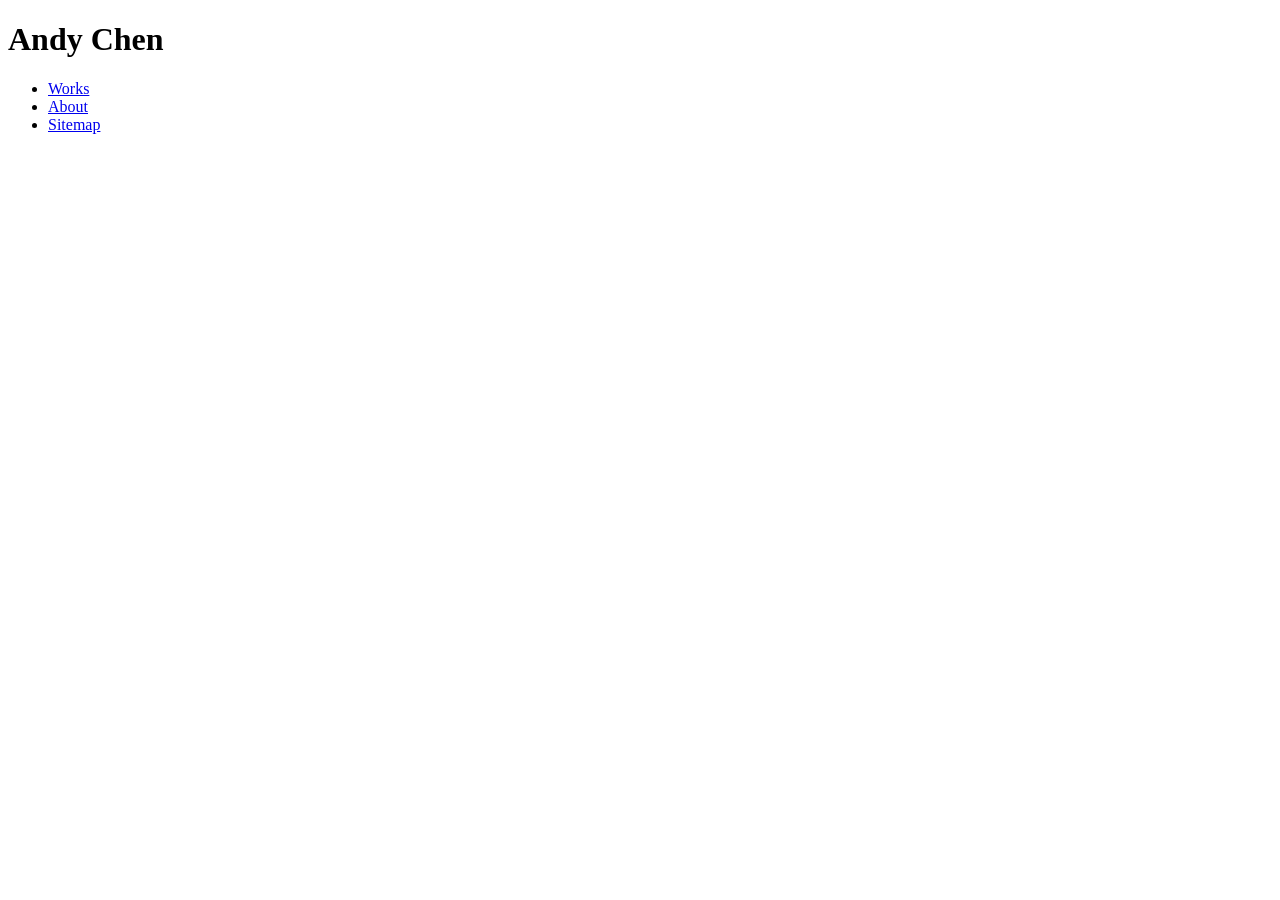
<file: index.html>
<!DOCTYPE html>
<html>
<head>
	<meta charset="utf-8">
	<meta name="viewport" content="width=device-width, initial-scale=1">
	<meta name="description" content="Andy Chen is an artist working primarily in photography.">
	<title>Andy Chen</title>
	<link rel="stylesheet" href="css/andychen.css">
	<script defer src="https://cloud.umami.is/script.js" data-website-id="92969a4c-2261-446d-9b74-6824fb904b58"></script>
</head>
<body>

<h1>Andy Chen</h1>

<ul>
	<li><a href="works.html">Works</a></li>
	<li><a href="about.html">About</a></li>
	<li><a href="map.html">Sitemap</a></li>
</ul>

</body>
</html>
</file>
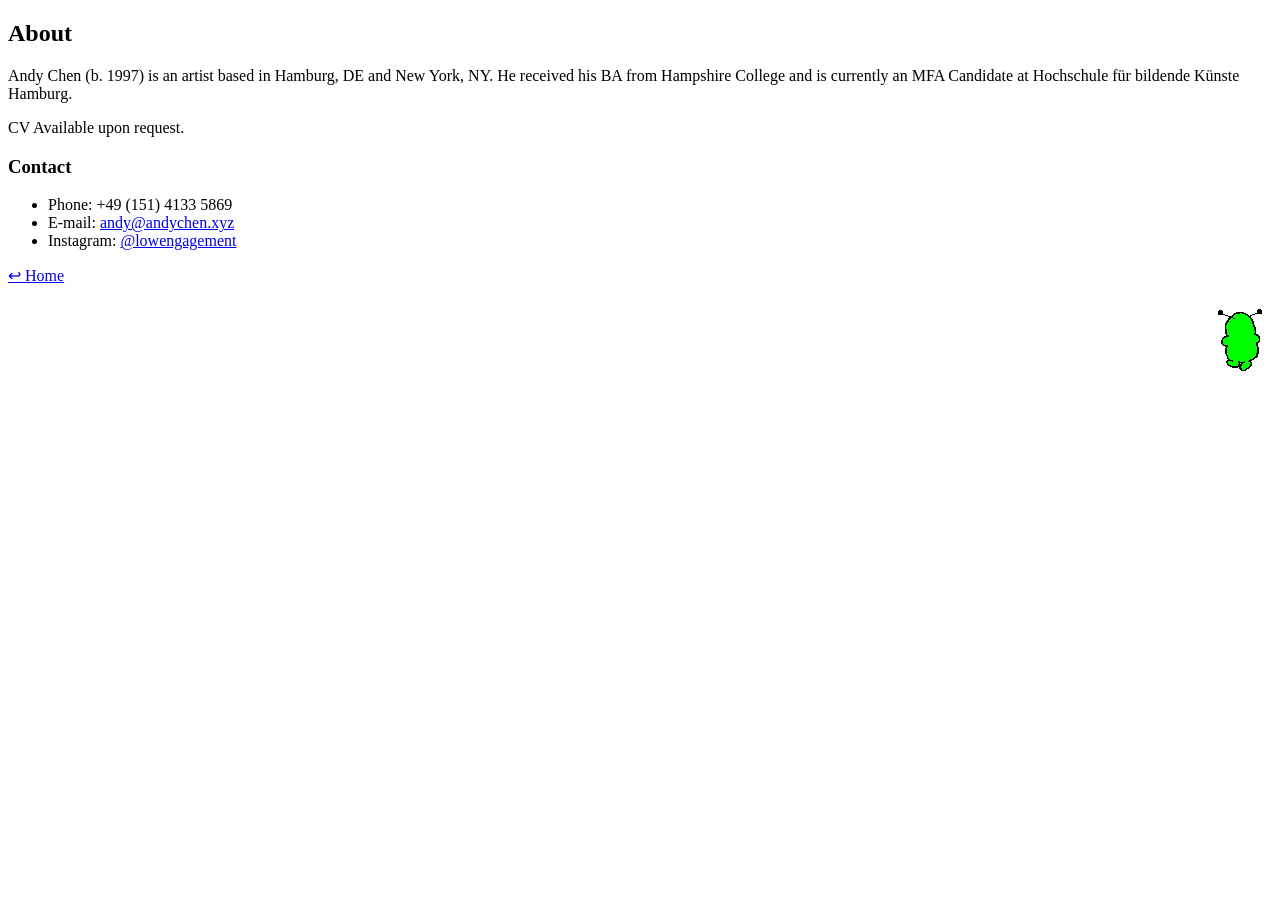
<file: about.html>
<!DOCTYPE html>
<html>
<head>
	<meta charset="utf-8">
	<meta name="viewport" content="width=device-width, initial-scale=1">
	<title>About</title>
	<link rel="stylesheet" href="css/andychen.css">
	<script defer src="https://cloud.umami.is/script.js" data-website-id="92969a4c-2261-446d-9b74-6824fb904b58"></script>
</head>
<body>

<h2>About</h2>

<p>
	Andy Chen (b. 1997) is an artist based in Hamburg, DE and New York, NY. He received his BA from Hampshire College and is currently an MFA Candidate at Hochschule für bildende Künste Hamburg.
</p>

<p>CV Available upon request.</p>

<h3>Contact</h3>

<ul>
	<li> Phone: +49 (151) 4133 5869</li>
	<li> E-mail: <a href="mailto:andy@andychen.xyz">andy@andychen.xyz</a></li>
	<li> Instagram: <a href="https://www.instagram.com/lowengagement/">@lowengagement</a></li>
</ul>

<p><a href="index.html">↩&#xFE0E; Home</a></p>

<p><img src="/assets/site/alien.gif" align="right"></p>

</body>
</html>
</file>
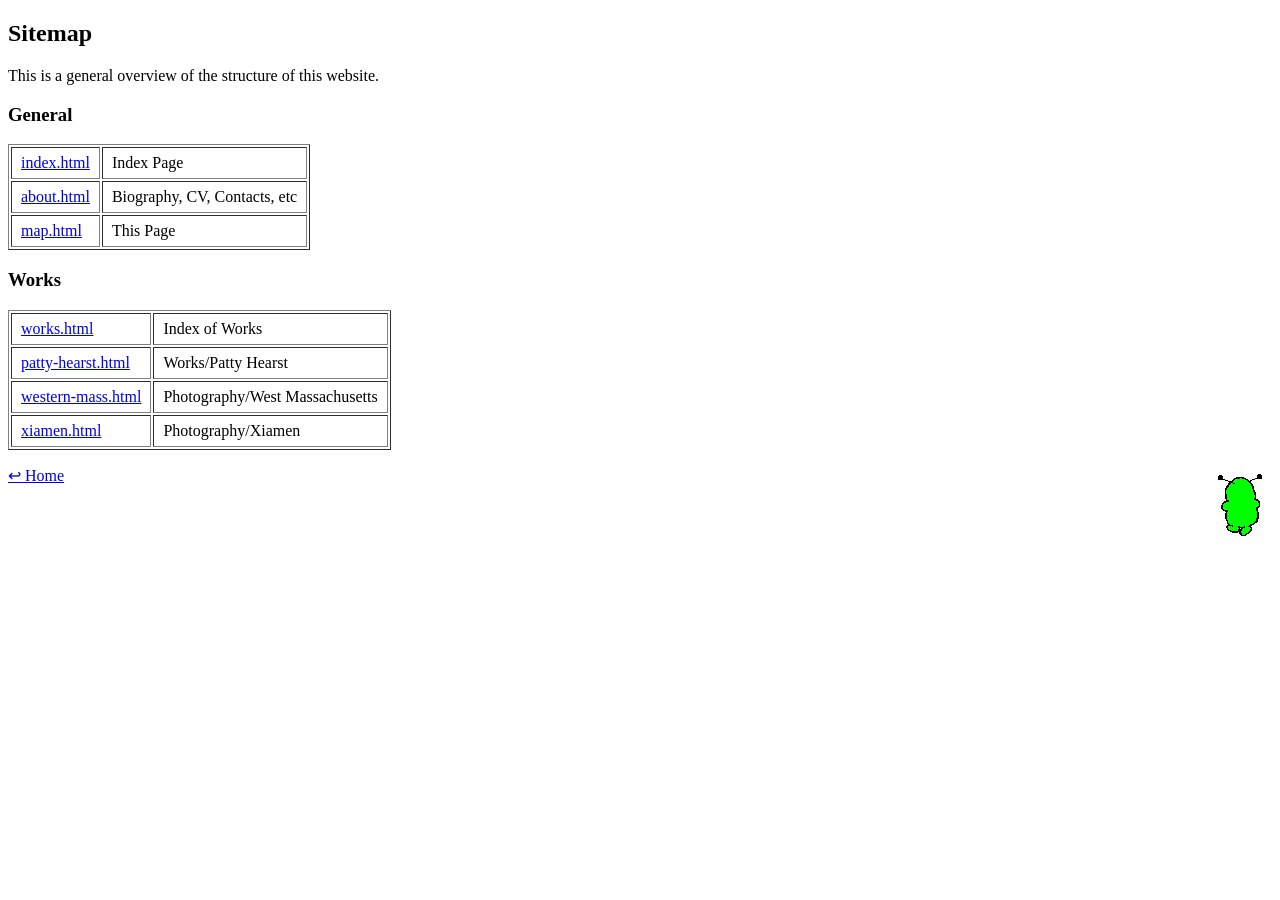
<file: map.html>
<!DOCTYPE html>
<html>
<head>
	<meta charset="utf-8">
	<meta name="viewport" content="width=device-width, initial-scale=1">
	<title>Sitemap</title>
    <link rel="stylesheet" href="css/andychen.css">
	<script defer src="https://cloud.umami.is/script.js" data-website-id="92969a4c-2261-446d-9b74-6824fb904b58"></script>
</head>
<body>

<h2>Sitemap</h2>

<p>This is a general overview of the structure of this website.</p>

<h3>General</h3>
<table>
    <tr>
        <td><a href="index.html">index.html</a></td>
        <td>Index Page</td>
    </tr>
    <tr>
        <td><a href="about.html">about.html</a></td>
        <td>Biography, CV, Contacts, etc</td>
    </tr>
    <tr>
        <td><a href="map.html">map.html</a></td>
        <td>This Page</td>
    </tr>
</table>

<h3>Works</h3>
<table>
	<tr>
		<td><a href="works.html">works.html</a></td>
        <td>Index of Works</td>
    </tr>
	<tr>
		<td><a href="patty-hearst.html">patty-hearst.html</a></td>
        <td>Works/Patty Hearst</td>
    </tr>
	<tr>
		<td><a href="western-mass.html">western-mass.html</a></td>
        <td>Photography/West Massachusetts</td>
    </tr>
    <tr>
        <td><a href="xiamen.html">xiamen.html</a></td>
        <td>Photography/Xiamen</td>
    </tr>
</table>

<p><img src="/assets/site/alien.gif" align="right"></p>

<p><a href="index.html">↩&#xFE0E; Home</a></p>

</body>
</html>
</file>
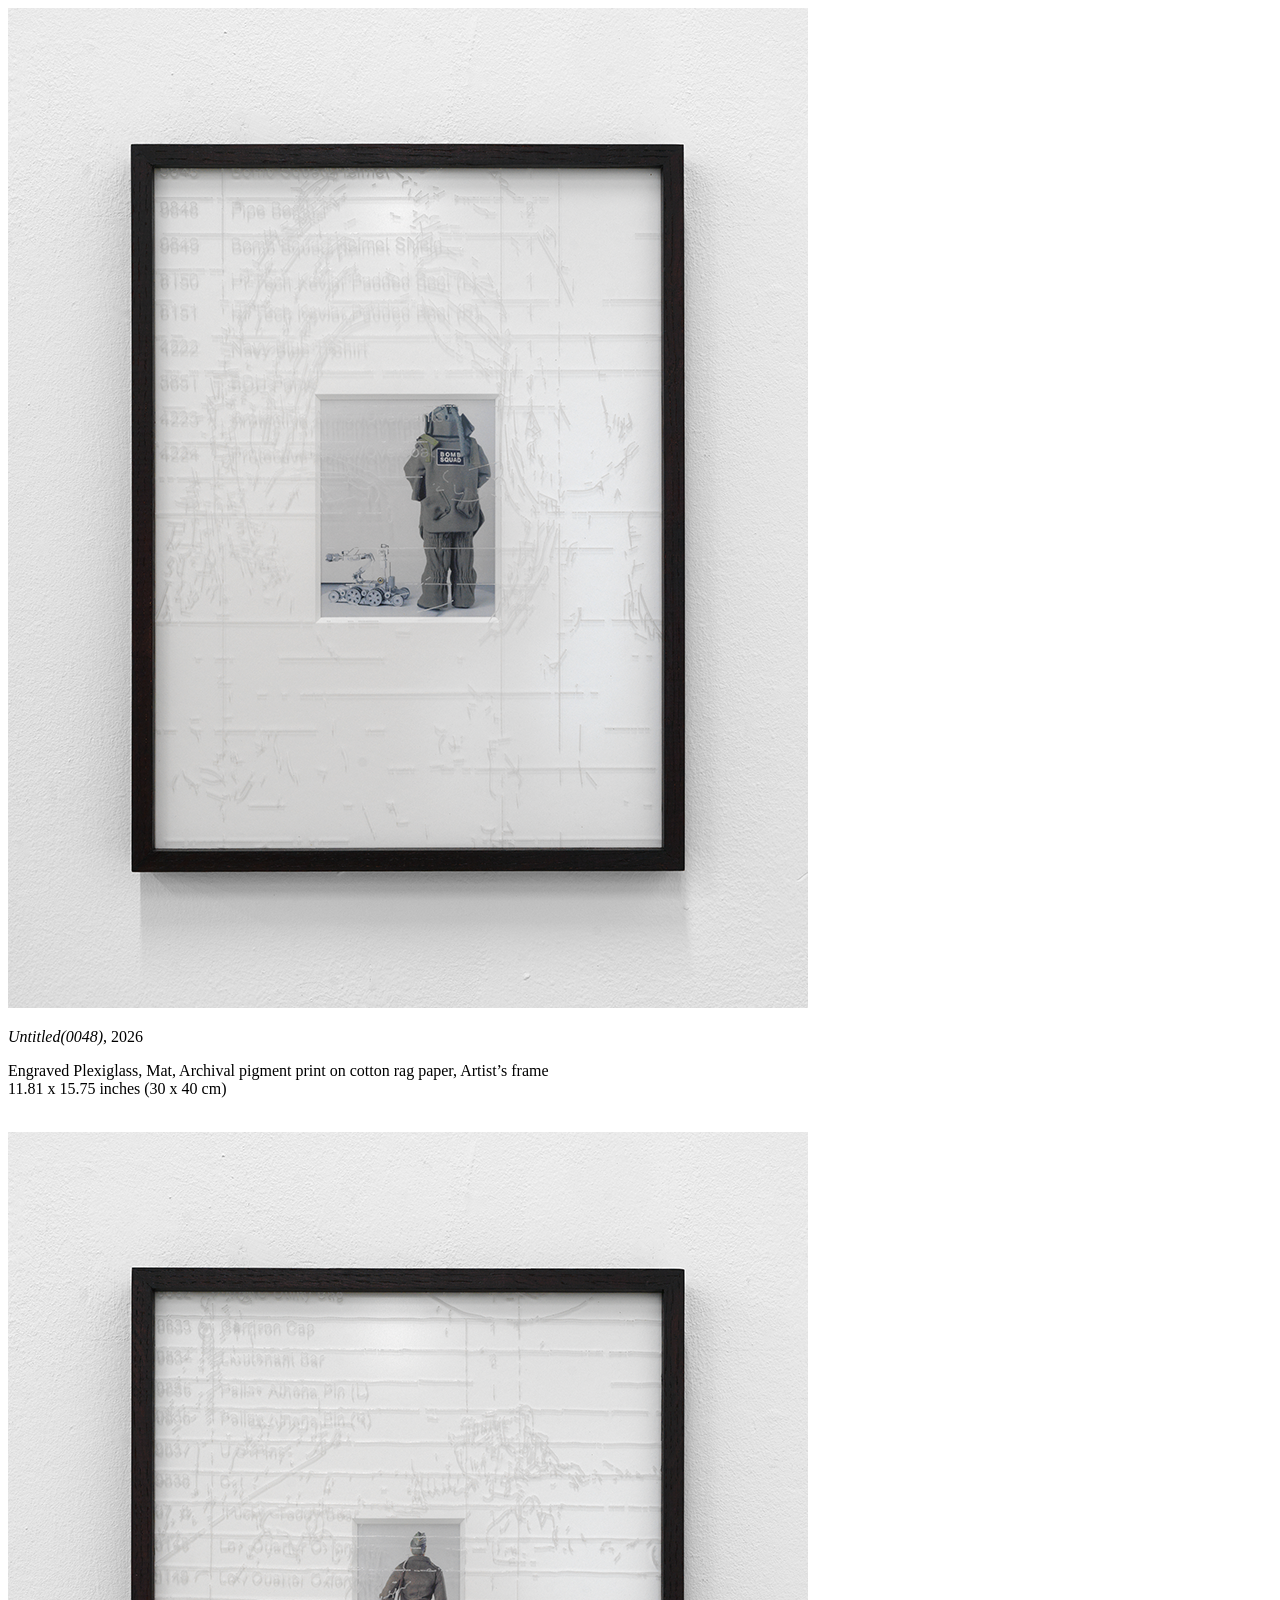
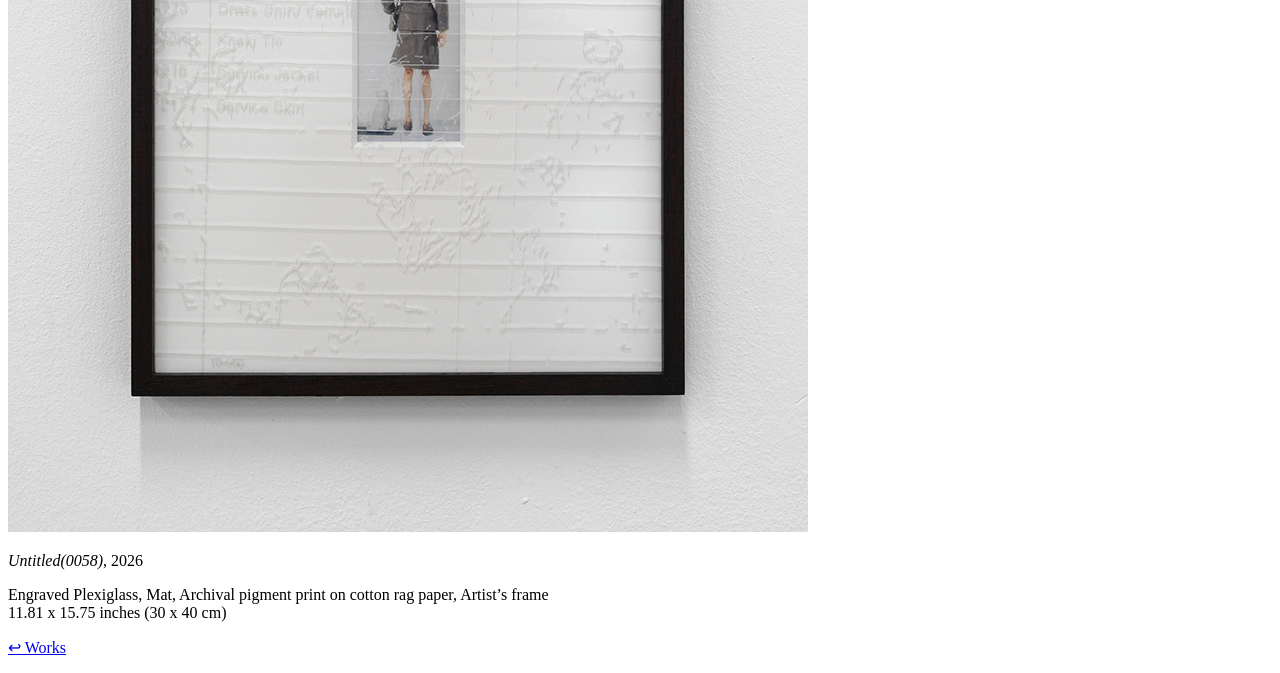
<file: patty-hearst.html>
<!DOCTYPE html>
<html>
<head>
    <meta charset="utf-8">
    <meta name="viewport" content="width=device-width, initial-scale=1">
    <title>Patty Hearst</title>
    <link rel="stylesheet" href="css/andychen.css">
    <script defer src="https://cloud.umami.is/script.js" data-website-id="92969a4c-2261-446d-9b74-6824fb904b58"></script>
</head>
<body>

<div>
    <img src="assets/patty-hearst/untitled(0048).png">
    <p><i>Untitled(0048)</i>, 2026</p>
    <p>
        Engraved Plexiglass, Mat, Archival pigment print on cotton rag paper, Artist’s frame
        <br>
        11.81 x 15.75 inches (30 x 40 cm)
    </p>
</div>
<br>
<div>
    <img src="assets/patty-hearst/untitled(0058).png">
    <p><i>Untitled(0058)</i>, 2026</p>
    <p>
        Engraved Plexiglass, Mat, Archival pigment print on cotton rag paper, Artist’s frame
        <br>
        11.81 x 15.75 inches (30 x 40 cm)
    </P>   
</div>

<p><a href="works.html">↩&#xFE0E; Works</a></p>

</body>
</html>
</file>
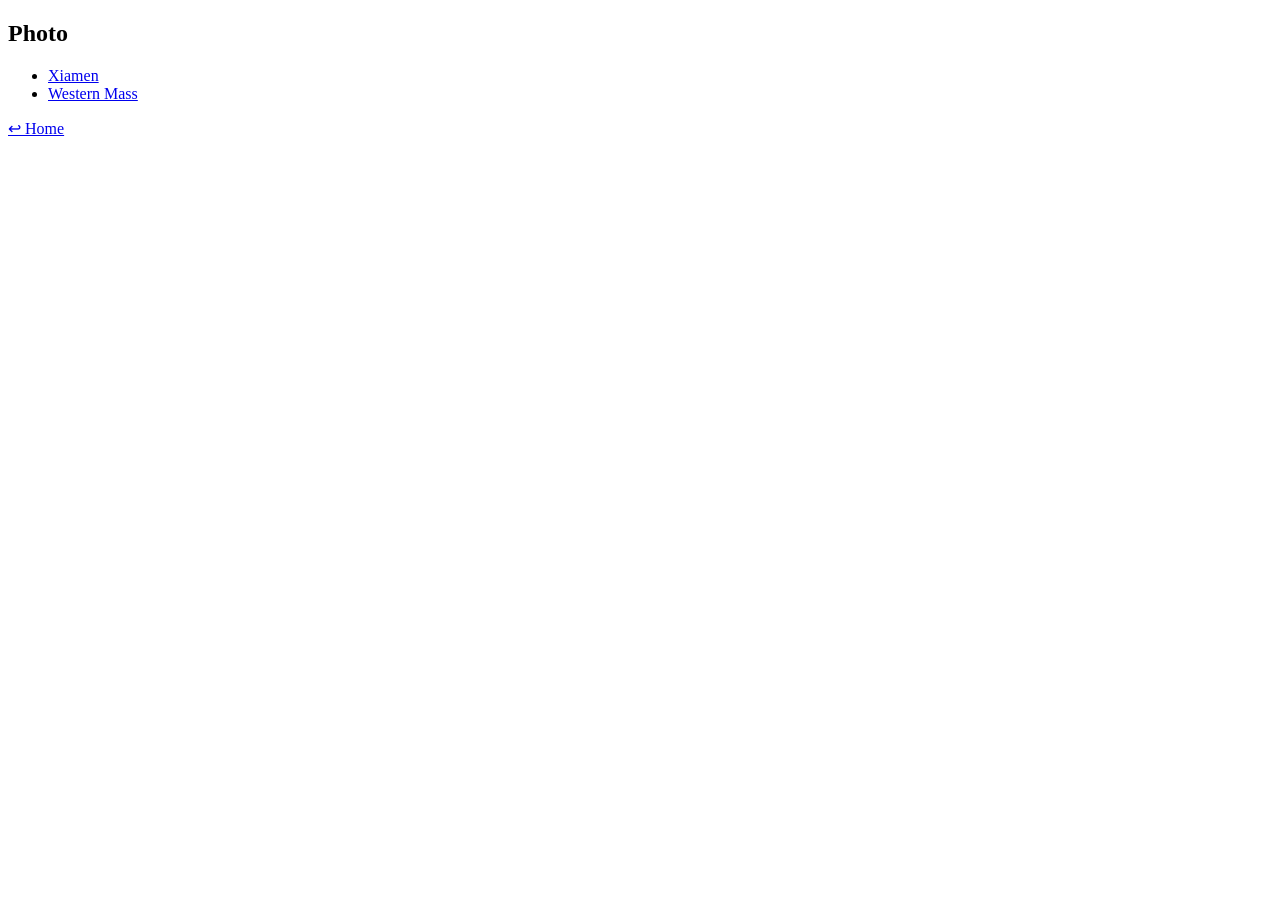
<file: photo.html>
<!DOCTYPE html>
<html>
<head>
	<meta charset="utf-8">
	<meta name="viewport" content="width=device-width, initial-scale=1">
	<title>Photo</title>
	<link rel="stylesheet" href="css/andychen.css">
	<script defer src="https://cloud.umami.is/script.js" data-website-id="92969a4c-2261-446d-9b74-6824fb904b58"></script>
</head>
<body>

<h2>Photo</h2>

<ul>
	<li><a href="xiamen.html">Xiamen</a></li>
	<li><a href="western-mass.html">Western Mass</a></li>
</ul>

<p><a href="index.html">↩&#xFE0E; Home</a></p>

</body>
</html>
</file>
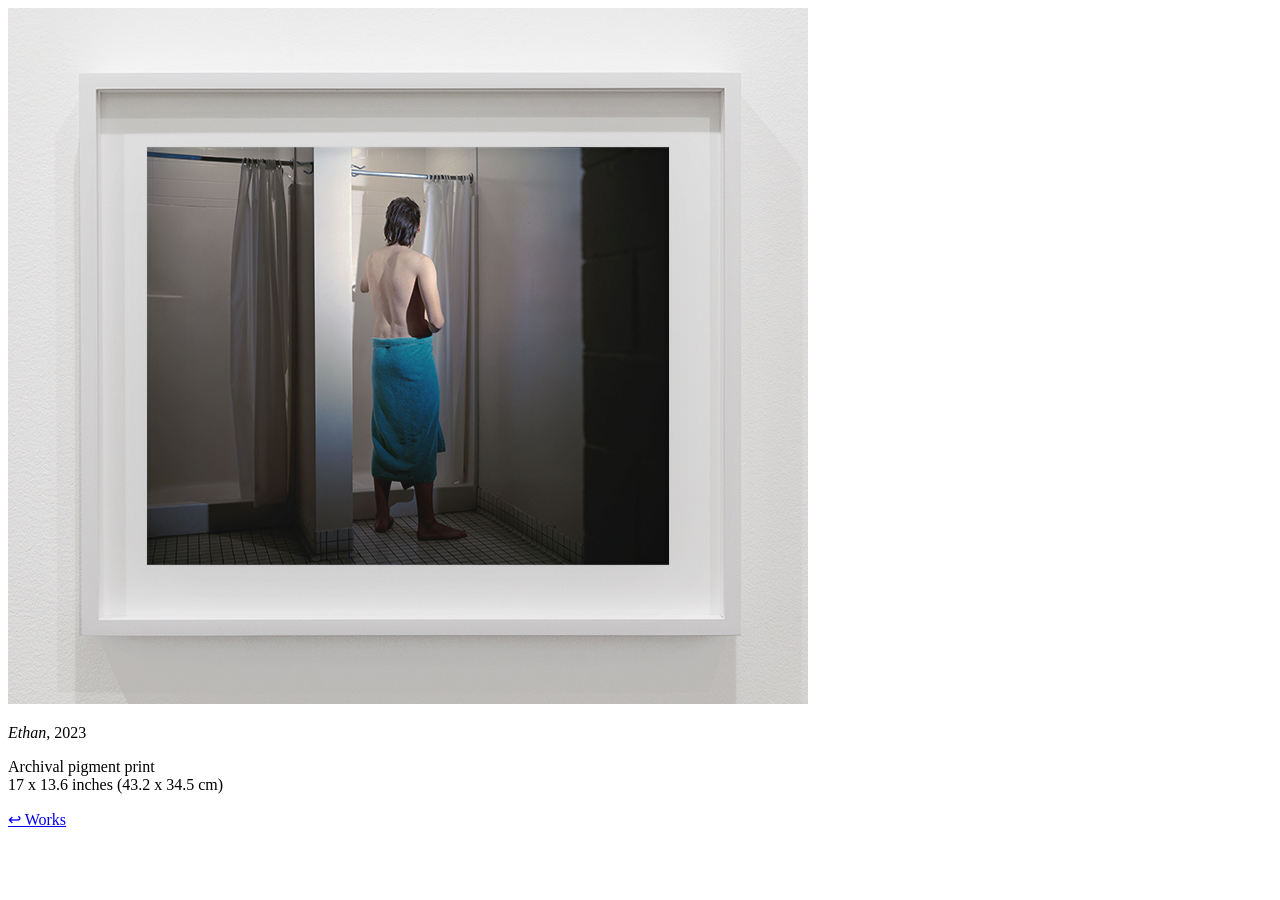
<file: western-mass.html>
<!DOCTYPE html>
<html>
<head>
    <meta charset="utf-8">
    <meta name="viewport" content="width=device-width, initial-scale=1">
    <title>Western Mass</title>
    <link rel="stylesheet" href="css/andychen.css">
    <script defer src="https://cloud.umami.is/script.js" data-website-id="92969a4c-2261-446d-9b74-6824fb904b58"></script>
</head>
<body>

<div>
    <img src="assets/western-mass/ethan-shower-2.png">
    <p><i>Ethan</i>, 2023</p>
    <p>
        Archival pigment print
        <br>
        17 x 13.6 inches (43.2 x 34.5 cm)
    </p>
</div>

<p><a href="works.html">↩&#xFE0E; Works</a></p>

</body>
</html>
</file>
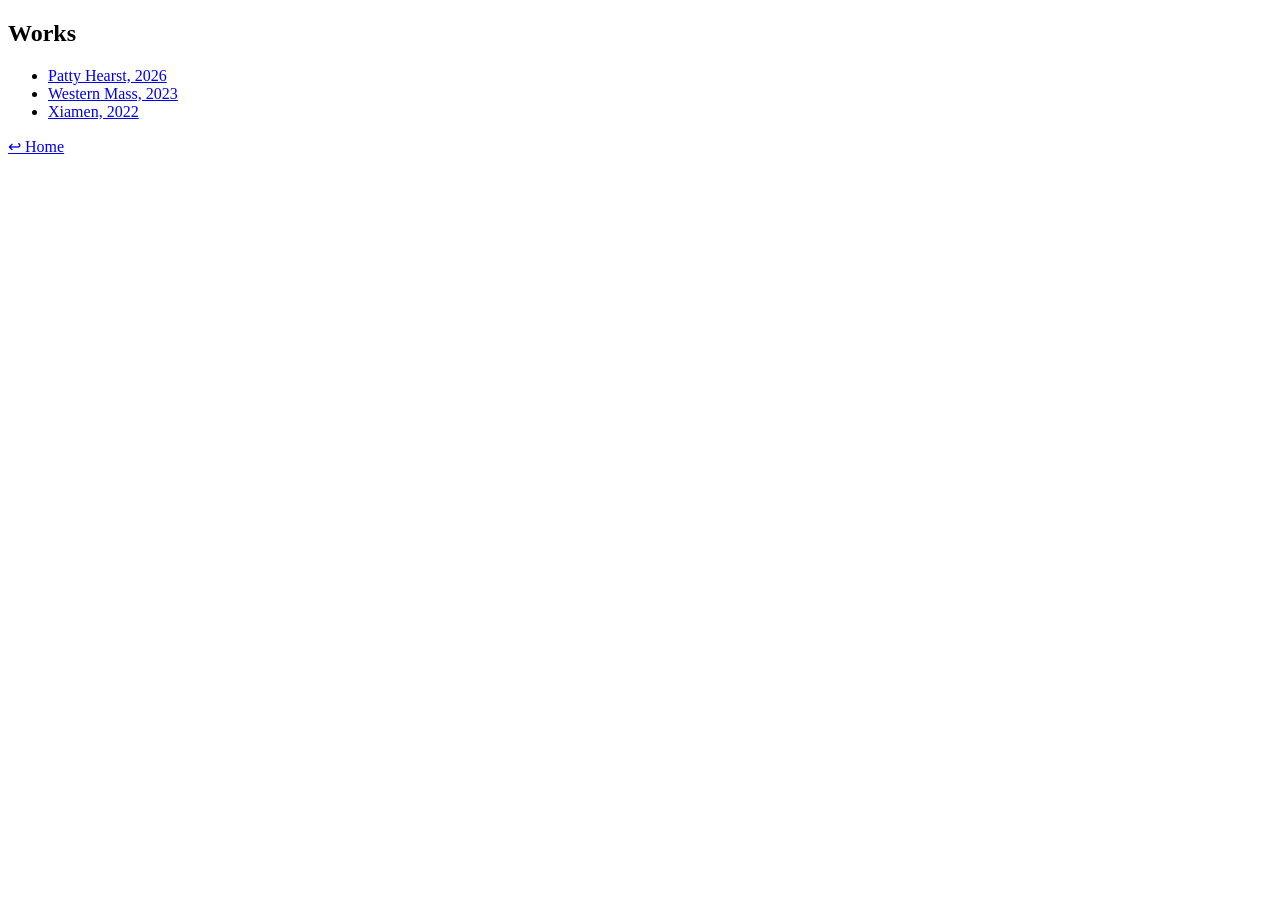
<file: works.html>
<!DOCTYPE html>
<html>
<head>
	<meta charset="utf-8">
	<meta name="viewport" content="width=device-width, initial-scale=1">
	<title>Works</title>
	<link rel="stylesheet" href="css/andychen.css">
	<script defer src="https://cloud.umami.is/script.js" data-website-id="92969a4c-2261-446d-9b74-6824fb904b58"></script>
</head>
<body>

<h2>Works</h2>

<ul>
	<li><a href="patty-hearst.html">Patty Hearst, 2026</a></li>
	<li><a href="western-mass.html">Western Mass, 2023</a></li>
	<li><a href="xiamen.html">Xiamen, 2022</a></li>
</ul>

<p><a href="index.html">↩&#xFE0E; Home</a></p>

</body>
</html>
</file>
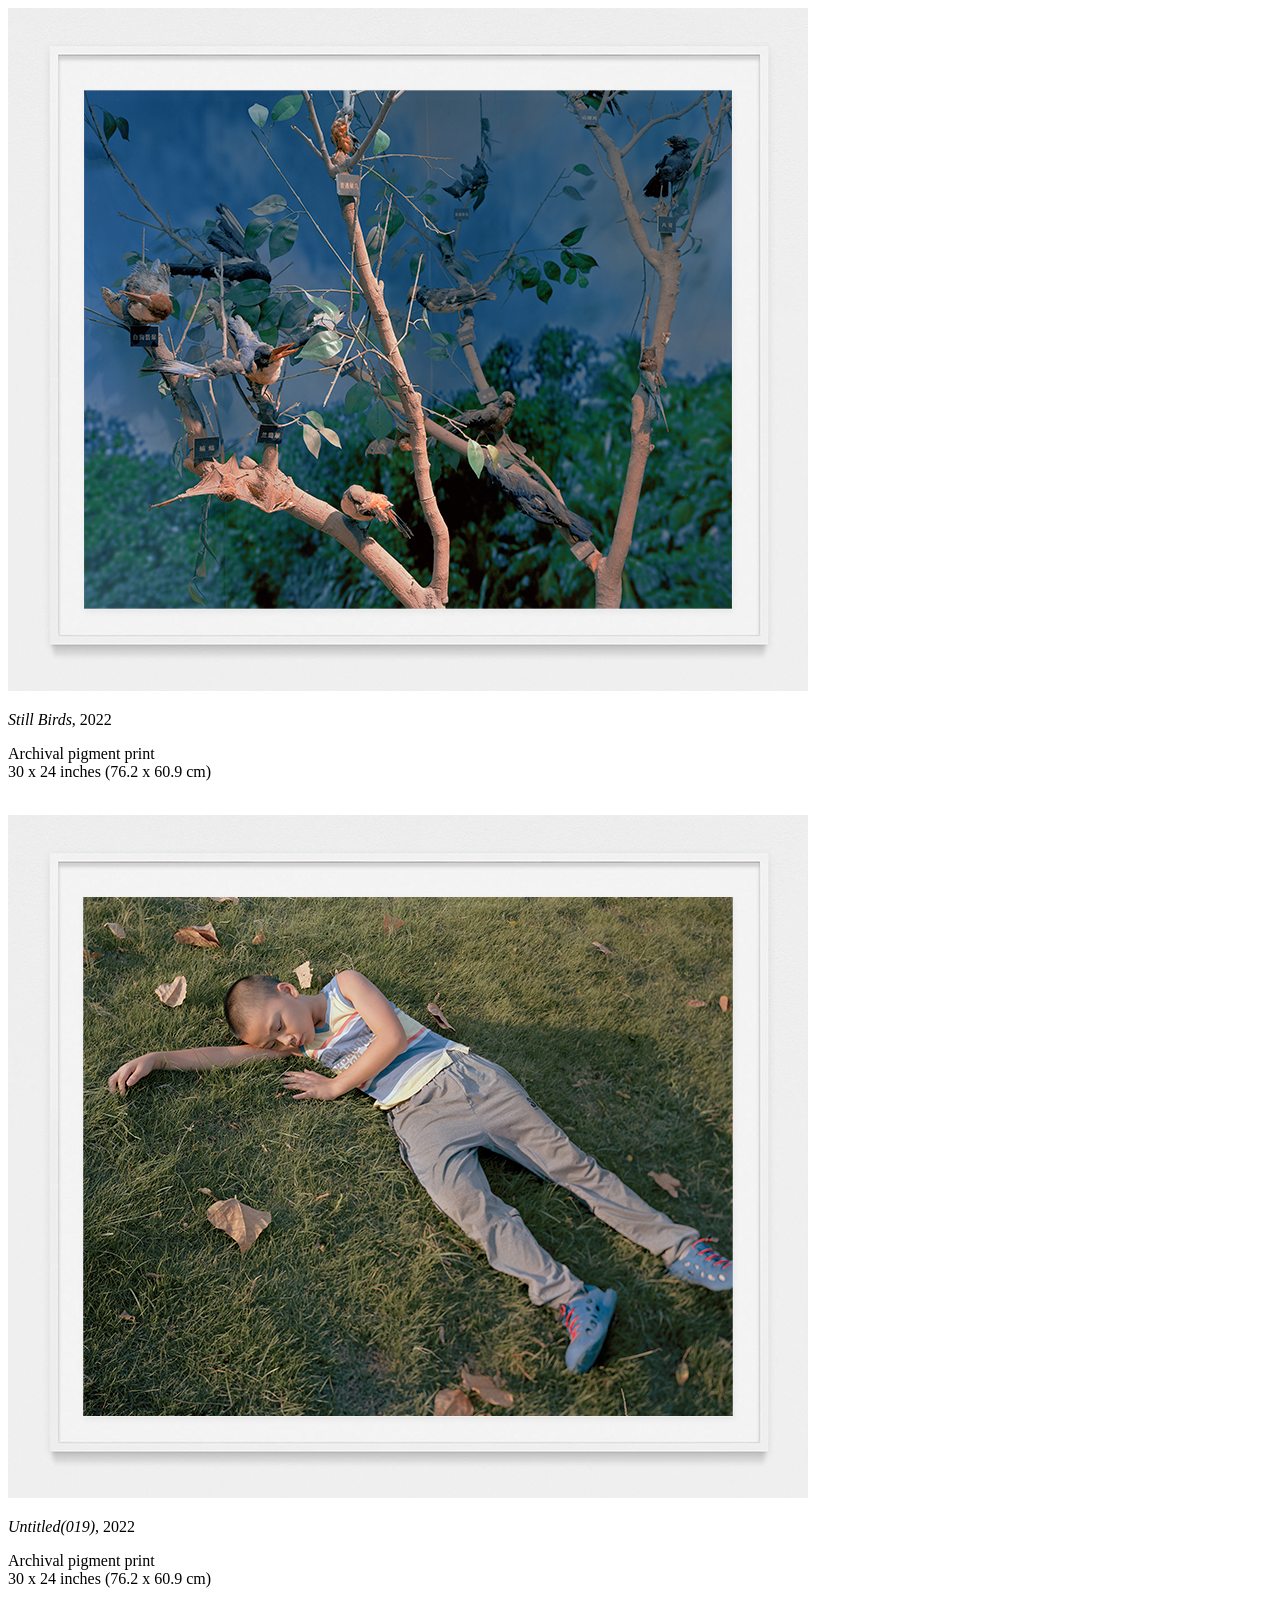
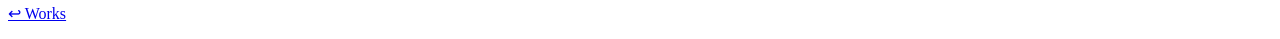
<file: xiamen.html>
<!DOCTYPE html>
<html>
<head>
    <meta charset="utf-8">
    <meta name="viewport" content="width=device-width, initial-scale=1">
    <title>Xiamen</title>
    <link rel="stylesheet" href="css/andychen.css">
    <script defer src="https://cloud.umami.is/script.js" data-website-id="92969a4c-2261-446d-9b74-6824fb904b58"></script>
</head>
<body>

<div>
    <img src="assets/xiamen/still-birds.png">
    <p><i>Still Birds</i>, 2022</p>
    <p>
        Archival pigment print
        <br>
        30 x 24 inches (76.2 x 60.9 cm)
    </p>
</div>
<br>
<div>
    <img src="assets/xiamen/untitled(018b).png">
    <p><i>Untitled(019)</i>, 2022</p>
    <p>
        Archival pigment print
        <br>
        30 x 24 inches (76.2 x 60.9 cm)
    </P>   
</div>

<p><a href="works.html">↩&#xFE0E; Works</a></p>

</body>
</html>
</file>
<file: css/andychen.css>
/* Table */
table {
border-spacing: 2px;
border:1px outset #808080;
margin:10px 0;
}

td    {
padding: 6px 9px;
border:1px inset #808080
}

/* Mobile Image */
img {
    max-width: 100%;
    height: auto;
}
</file>
